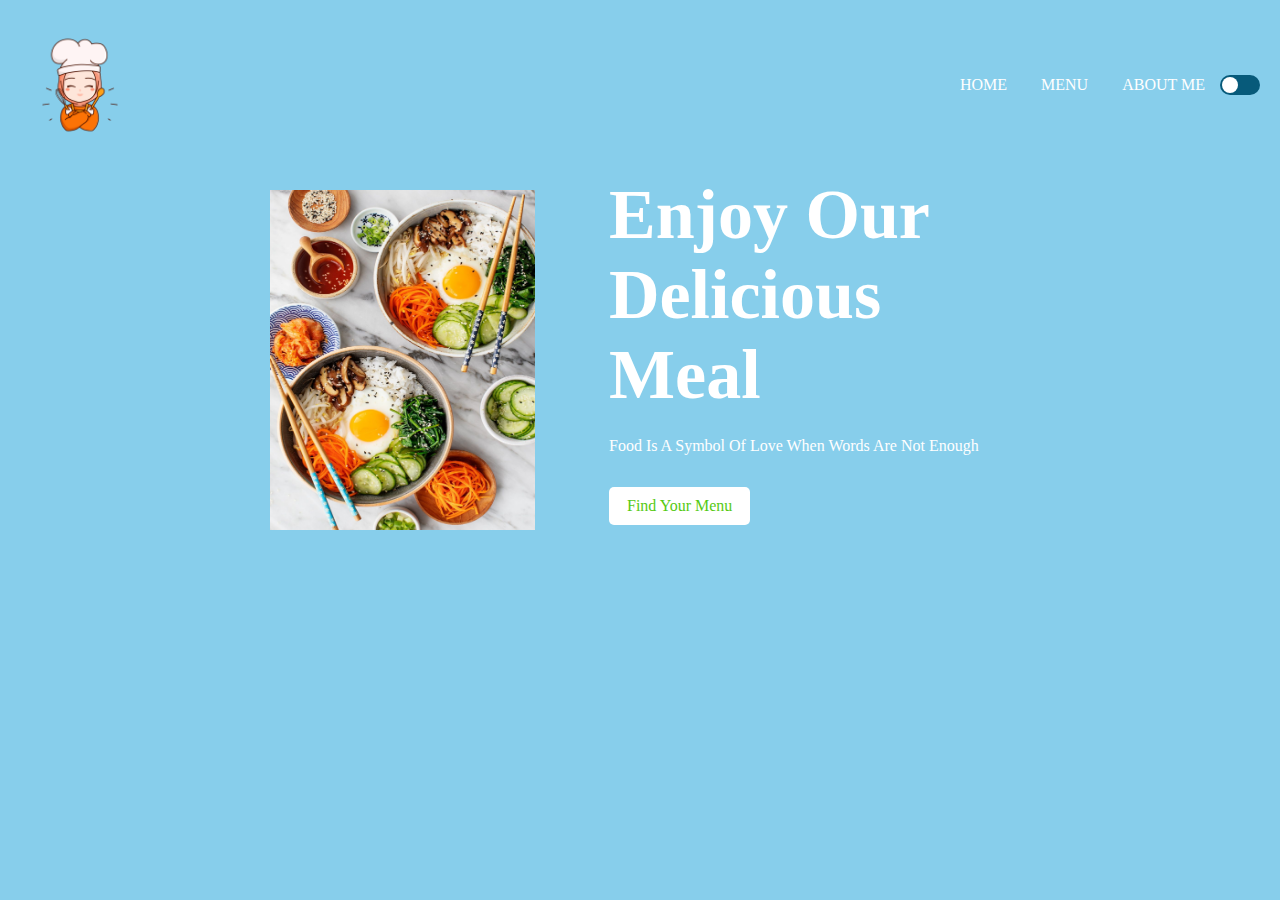
<file: POSTTEST 3/index.html>
<!DOCTYPE html>
<html lang="en">
<head>
    <meta charset="UTF-8">
    <meta http-equiv="X-UA-Compatible" content="IE=edge">
    <meta name="viewport" content="width=device-width, initial-scale=1.0">
    <title>POSTTEST 3</title>
    <link rel="stylesheet" href="style.css">
    <link rel="https://fonts.googleapis.com/css?family-great+vibes" href="stylesheet" type="text/cs">
    <link rel="https://fonts.googleapis.com/css?family-great-raleway" href="stylesheet">
</head>
<body>
   <div class="nav">
    <nav>
        <img src="Logo.png" class="logo" width="150px" height="120px">
        <ul>
            <li><a href="index.html">HOME</a></li>
            <li><a href="menu.html">MENU</a></li>
            <li><a href="about.html">ABOUT ME</a></li> 
        </ul>
        <input type="checkbox" onclick="ubahMode()">
    </nav>
</div> 

    <div class="header">
        <h2>Enjoy Our Delicious Meal</h2>
        <p>Food Is A Symbol Of Love When Words Are Not Enough</p>
        <a href="menu.html">Find Your Menu</a>
    </div>

    <div class="contents">
        <h3 class="contents-title"></h3>
    <div class="contents-item">
        <img src="Food.jpg" width="265px" height="340px">
    </div>
</div>

   <script>
        function ubahMode(){
            const ubah = document.body;
            ubah.classList.toggle("dark");
        }
   </script>

</body>
</html>
</file>
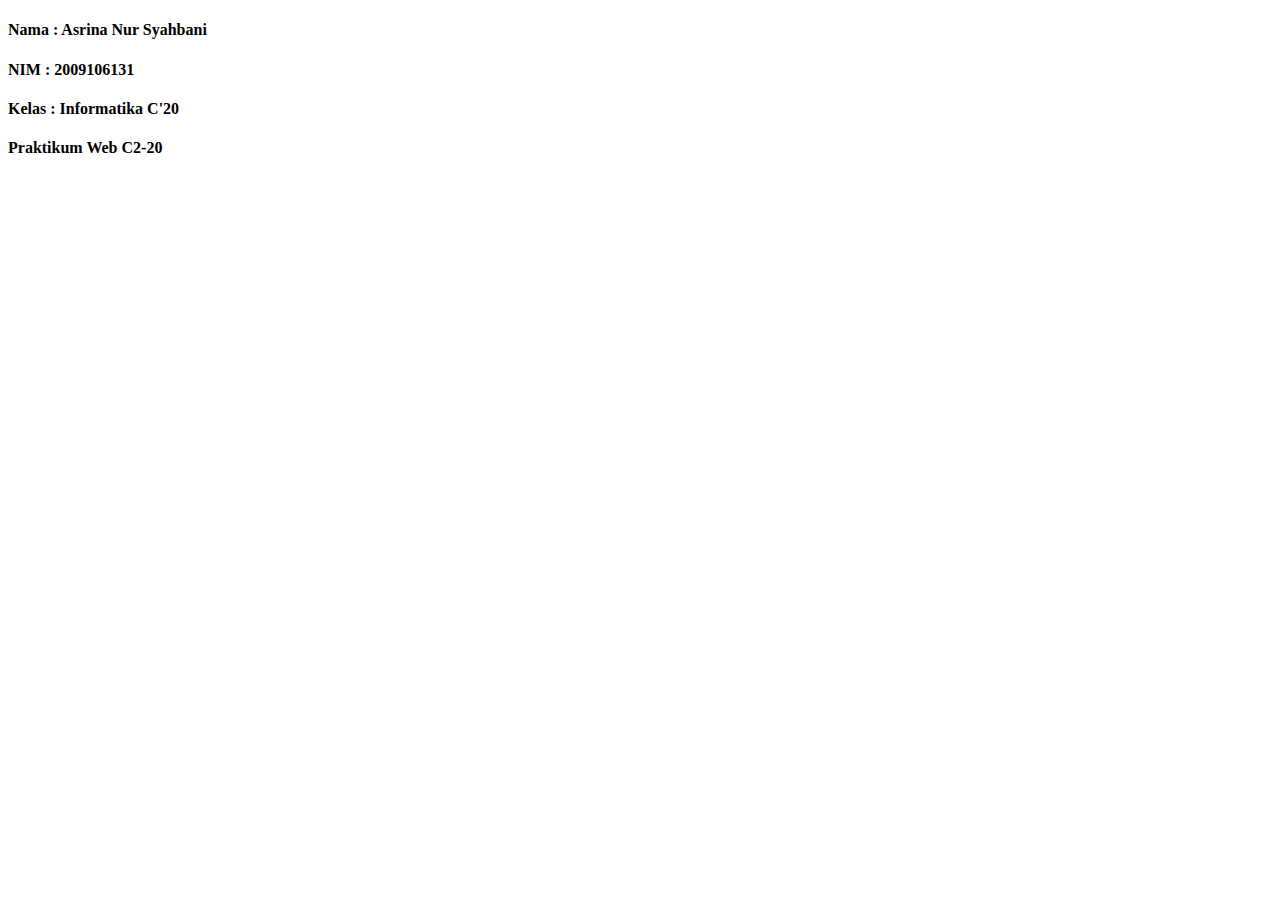
<file: POSTTEST 2/about.html>
<!DOCTYPE html>
<html lang="en">
<head>
    <meta charset="UTF-8">
    <meta http-equiv="X-UA-Compatible" content="IE=edge">
    <meta name="viewport" content="width=device-width, initial-scale=1.0">
    <title>About</title>
</head>
<body>
    <h4>Nama : Asrina Nur Syahbani</h4>
    <h4>NIM : 2009106131</h4>
    <h4>Kelas : Informatika C'20</h4>
    <h4>Praktikum Web C2-20</h4>
</body>
</html>
</file>
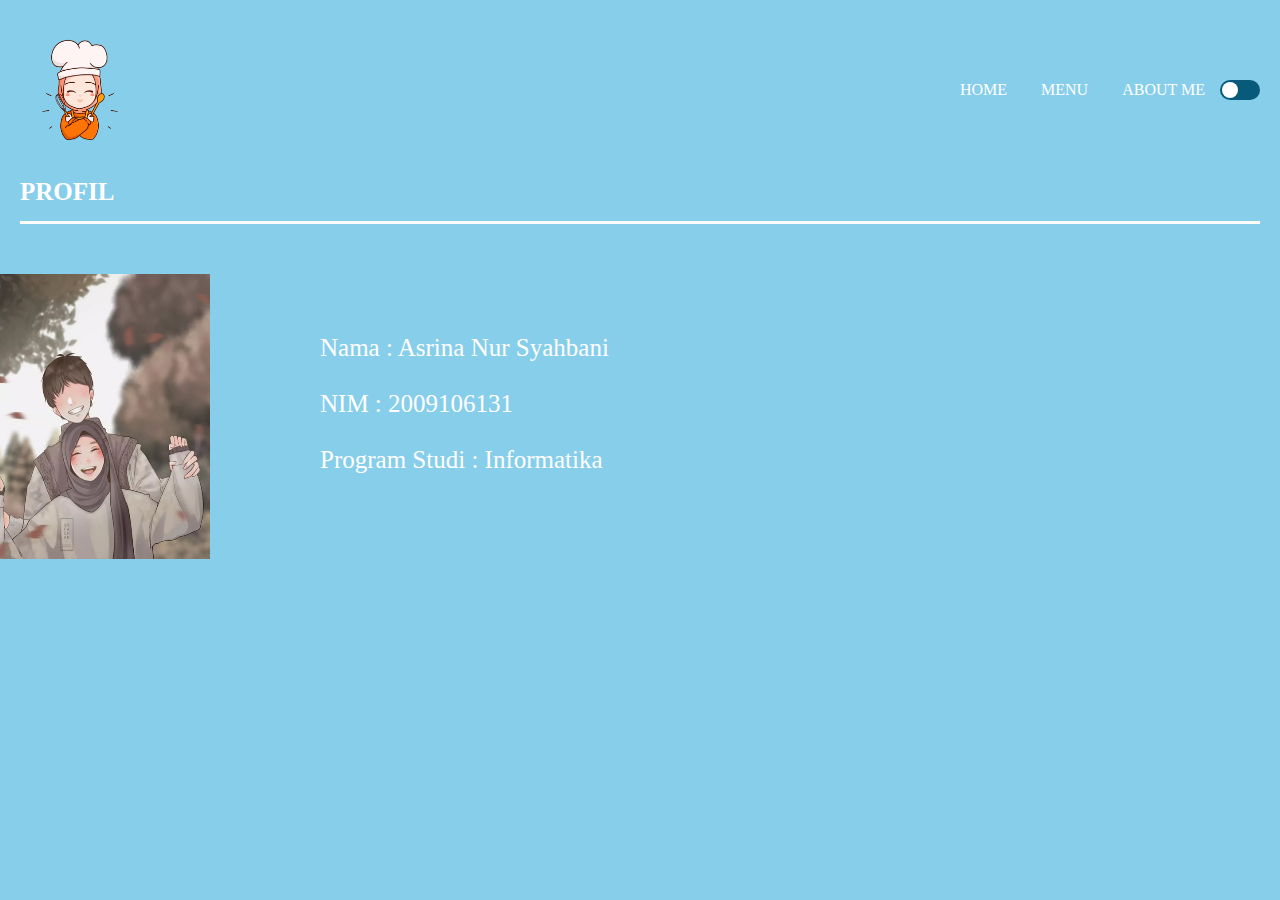
<file: POSTTEST 3/about.html>
<!DOCTYPE html>
<html lang="en">
<head>
    <meta charset="UTF-8">
    <meta http-equiv="X-UA-Compatible" content="IE=edge">
    <meta name="viewport" content="width=device-width, initial-scale=1.0">
    <title>POSTTEST 3</title>
    <link rel="stylesheet" href="style.css">
    <link rel="https://fonts.googleapis.com/css?family-great+vibes" href="stylesheet" type="text/cs">
    <link rel="https://fonts.googleapis.com/css?family-great-raleway" href="stylesheet">
</head>
<body>
   <div class="nav">
    <nav>
        <img src="Logo.png" class="logo" width="150px" height="130px">
        <ul>
            <li><a href="index.html">HOME</a></li>
            <li><a href="menu.html">MENU</a></li>
            <li><a href="about.html">ABOUT ME</a></li> 
        </ul>
        <input type="checkbox" onclick="ubahMode()">
    </nav>
</div> 
<div class="About Me"><br>
    <h2 class="about-title">PROFIL</h3>
        <div class="foto">
            <img src="Foto Profil.jpg" width="250px" height="285px">
    </div>
    <div class="informasi">
        <p>Nama             : Asrina Nur Syahbani</p><br>
        <p>NIM              : 2009106131</p><br>
        <p>Program Studi    : Informatika</p><br>
</div>
</div>

<script>
    function ubahMode(){
        const ubah = document.body;
        ubah.classList.toggle("dark");
    }
</script>

</body>
</html>
</file>
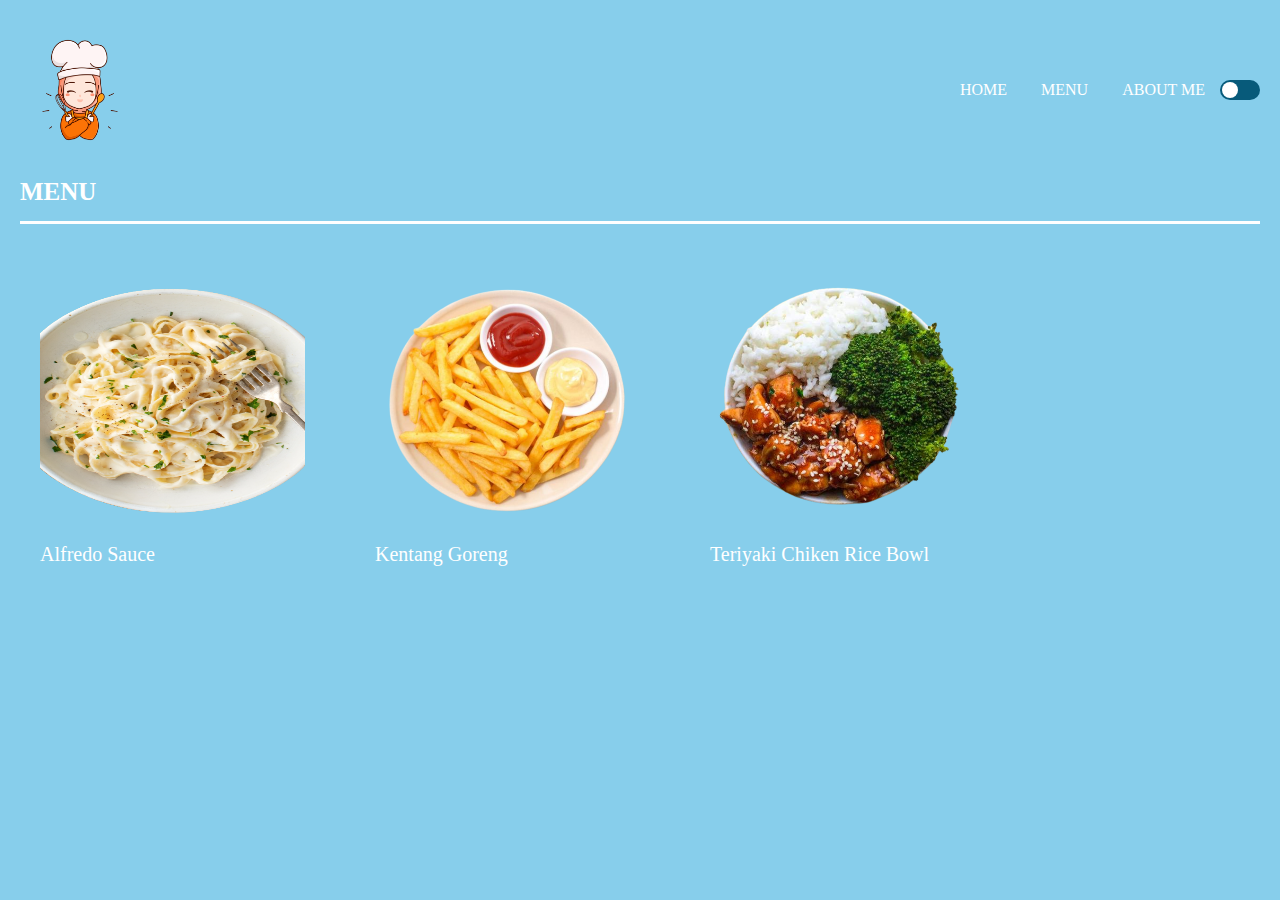
<file: POSTTEST 3/menu.html>
<!DOCTYPE html>
<html lang="en">
<head>
    <meta charset="UTF-8">
    <meta http-equiv="X-UA-Compatible" content="IE=edge">
    <meta name="viewport" content="width=device-width, initial-scale=1.0">
    <title>POSTTEST 3</title>
    <link rel="stylesheet" href="style.css">
    <link rel="https://fonts.googleapis.com/css?family-great+vibes" href="stylesheet" type="text/cs">
    <link rel="https://fonts.googleapis.com/css?family-great-raleway" href="stylesheet">
    <link rel="script.js" href="stylesheet">
</head>
<body>
   <div class="nav">
    <nav>
        <img src="Logo.png" class="logo" width="150px" height="130px">
        <ul>
            <li><a href="index.html">HOME</a></li>
            <li><a href="menu.html">MENU</a></li>
            <li><a href="about.html">ABOUT ME</a></li> 
        </ul>
        <input type="checkbox" onclick="ubahMode()">
    </nav>
</div> 
    <div class="Menu"><br>
        <h2 class="menu-title">MENU</h3>
            <div class="container">
            <img src="Alfredo Sauce.png" width="265px" height="250px">
            <p>Alfredo Sauce</p>
        </div>
            <div class="container">
            <img src="Kentang Goreng.png" width="265px" height="250px">
            <p>Kentang Goreng</p> 
        </div>
            <div class="container">
            <img src="Teriyaki Chiken Rice Bowl.png" width="265px" height="250px">
            <p>Teriyaki Chiken Rice Bowl</p>
</div>
</div>
   <script>
        function ubahMode(){
            const ubah = document.body;
            ubah.classList.toggle("dark");
        }
   </script>

</body>
</html>
</file>
<file: POSTTEST 3/style.css>
*{
    margin: 0;
    padding: 0;
}

body{
    margin: 10px;
    padding: 10px;
    background-color: skyblue;
    color: black;
    transition: .5s;
}

input[type="checkbox"]{
    position: relative;
    width: 40px;
    height: 20px;
    appearance: none;
    background-color: rgb(7, 90, 122);
    outline: none;
    border-radius: 10px;
    transition: .5s ease;
    cursor:pointer;
}

input[type="checkbox"]:checked{
    background-color: skyblue; 
    
}

input[type="checkbox"]::before{
    content: '';
    position: absolute;
    width: 16px;
    height: 16px;
    background-color: white;
    border-radius: 50%;
    top: 2px;
    left: 2px;
    transition: .5s ease;
}

input[type="checkbox"]:checked::before{
    transform: translateX(20px);
}

.dark{
    background-color: rgb(12, 131, 179);
    color: white;
}

#icon{
    width: 100px;
    cursor: pointer;
}

nav ul{
    flex: 1;
    text-align: right;
}

.navbar{
    height: 100vh;
    width: 100%;
    background: white;
    font-family: sans-serif;
    position: relative;   
}

nav{
    width: 100%;
    margin: auto;
    padding: 5px 0px;
    display: flex;
    align-items: center;
    justify-content: space-between;
}

.logo{
    width: 120px;
    cursor: pointer;
}

nav ul li{
    display: inline-block;
    list-style: none;
    margin: 15px;   
}

nav ul li a{
    text-decoration: none;
    color: white;
}

nav ul li a:hover{
    color: black;
}

.contents{
    position: fixed;
    top: 270px;
    left: 900px;
    margin: -650px;
    padding: 20px;
    text-align: left;
    font-family: serif;
    width: 50%;
    height: 20px;
    margin-top: -100px;
}

.contents-item{
    float: left;
    margin-right: 0px;
}

.contents-item p{
    font-size: 25px;
    margin-top: 20px;
}

.header{
    text-align: left;
    position: relative;
    margin-left: 65%;
    margin-top: 215px;
    transform: translate(-50% ,-50%);
}

.header h2{
    font-size: 70px;
    color: white;
    margin-bottom: 20px;
}

header span{
    color: white;
}

.header p{
    color: white;
    line-height: 22px;
}

.header a{
    background: white;
    padding: 10px 18px;
    text-decoration: none;
    color: rgb(86, 202, 19);
    display: inline-block;
    margin: 30px 0px;
    border-radius: 5px;  
}

.about{
    height: 500px;
    margin-top: 100px;
    margin-left: 20%;
}

.about-title {
    border-bottom: 3px solid white;
    font-size: 25px;
    padding-bottom: 15px;
    margin-bottom: 30px;
    color: white;
}

.foto{
    margin-top: 20px;
    margin-right: 1050px;
    float: right;
}

.informasi {
    position: absolute;
    color: white;
    font-size: 25px;
    font-weight: sans-serif;
    float: center;
    margin-left: 300px;
    margin-right: 100px;
    margin-top: 80px;
    margin-bottom: 50px;
}

.menu {
    height: 500px;
    margin-top: 50px;
}

.menu-title {
    border-bottom: 3px solid white;
    font-size: 25px;
    padding-bottom: 15px;
    margin-bottom: 50px;
    flex-grow: 0;
    color: white;
}

.container-img{
    font-size: 20px;
    color: white;
}

.container {
    float : left;
    margin-right: 50px;
    margin-left: 20px;
}

.container p {
    font-size: 20px;
    margin-top: 15px;
    color: white;
}
</file>
